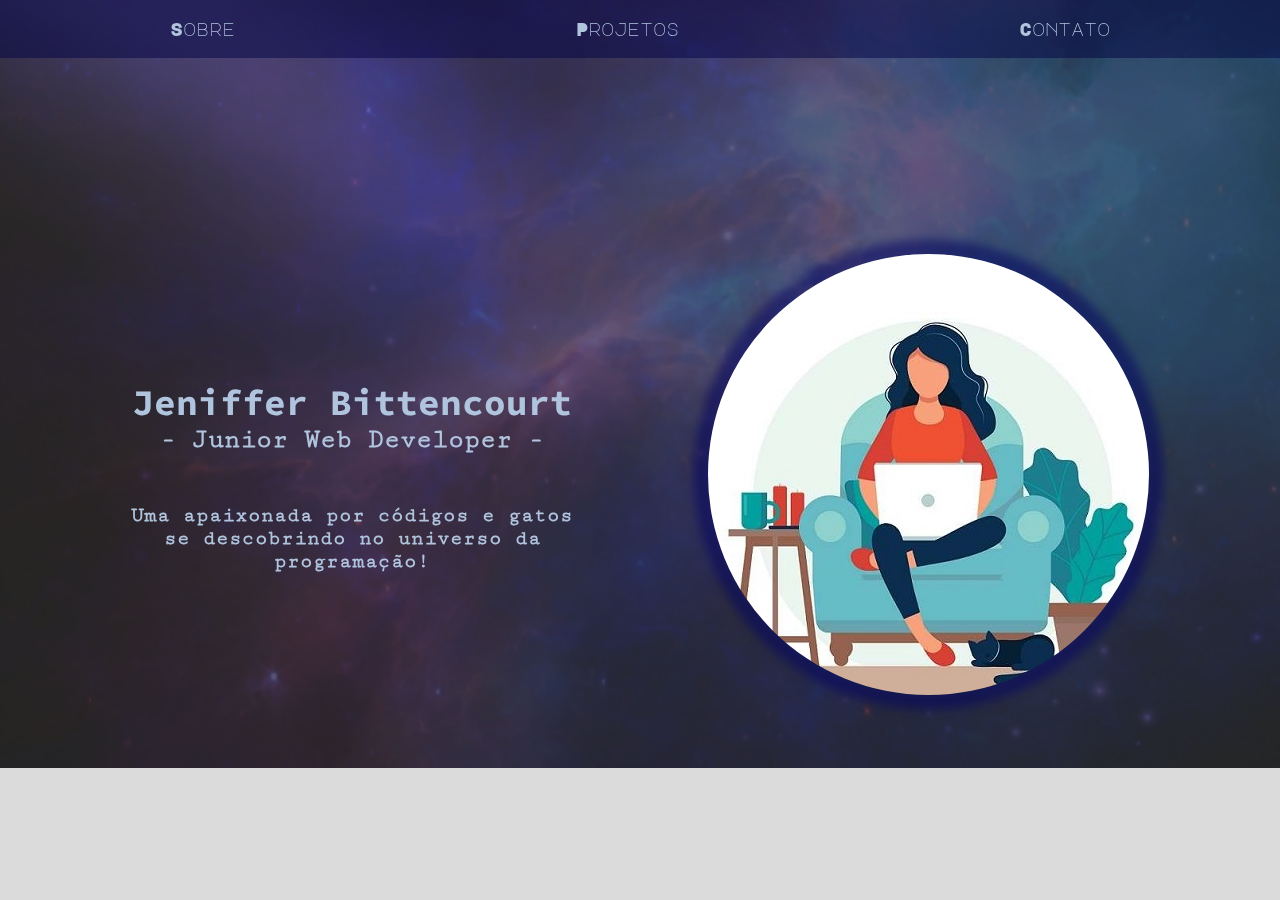
<file: index.html>
<!DOCTYPE html>
<html lang="pt-BR">
<head>
    <meta charset="UTF-8">
    <meta name="viewport" content="width=device-width, initial-scale=1.0">
    <title>Jeniffer Bittencourt</title>

    <link href="https://fonts.googleapis.com/css2?family=Cutive+Mono&family=Major+Mono+Display&family=Source+Code+Pro:wght@300&display=swap" rel="stylesheet">

    <link rel='icon' type='imagem/png' href='img/code.png'>
    
    <link rel='stylesheet' href='css/styles.css'>
</head>
<body>
    <header>
        <nav class="menu">
          <ul>
            <li><a href='sobre.html'>Sobre</a></li>
            <li><a href='projetos.html'>Projetos</a></li>
            <li><a href='contato.html'>Contato</a></li>
          </ul>
        </nav>
        <div class='homepageGrid'>
            <div class='textHome'>
                <h1 class="site-title">Jeniffer Bittencourt</h1>
                <h2 class="site-subtitle">- Junior Web Developer -</h2>
                <h3 class='descricao'>Uma apaixonada por códigos e gatos se descobrindo no universo da programação!</h3> 
            </div>
            <div >
                <img class='imgHome' src='img/pc_cat.jpg' alt='Imagem de mulher no computador com um gato ao lado'/>
            </div>
        </div>
      </header>
</body>
</html>
</file>
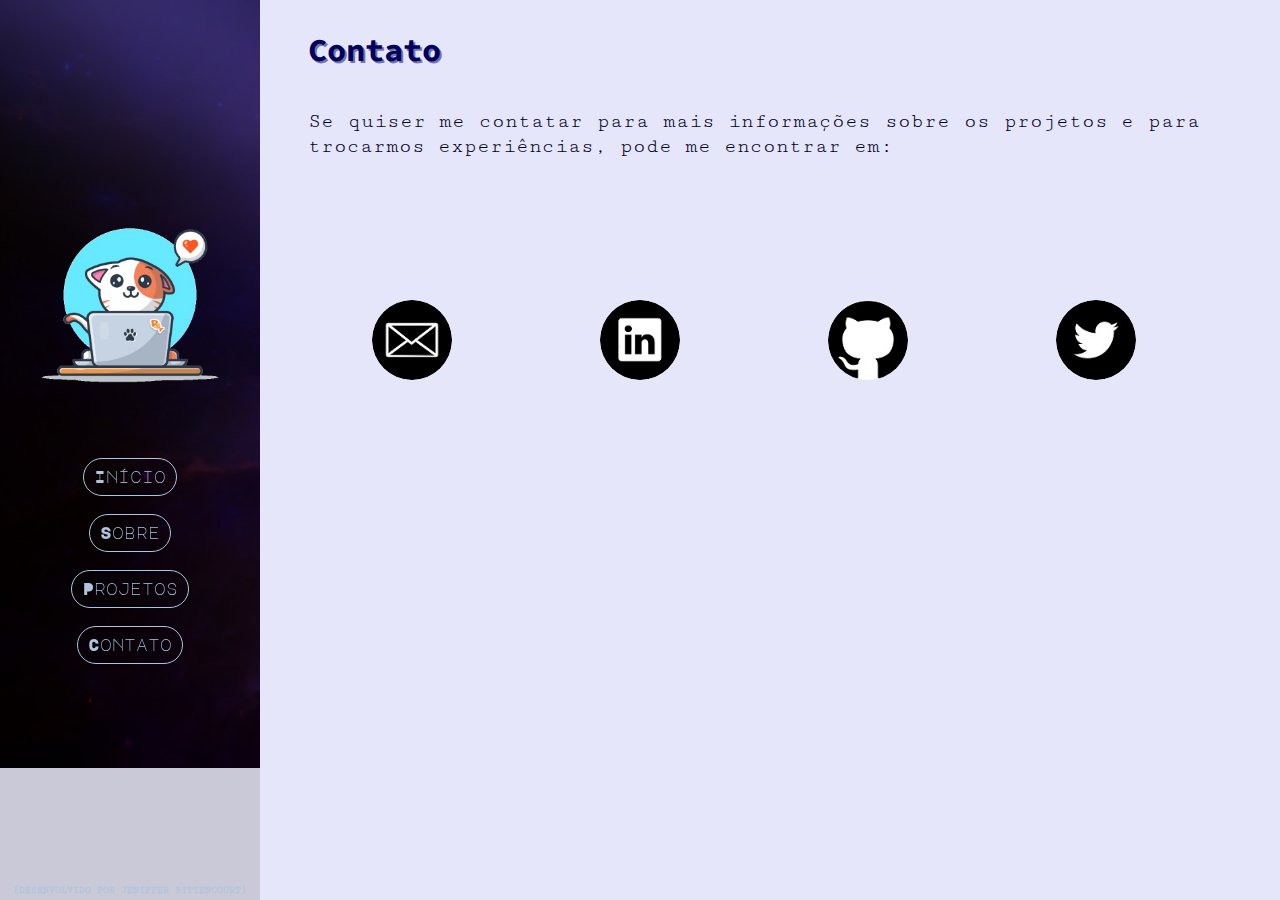
<file: contato.html>
<!DOCTYPE html>
<html lang="pt-BR">
<head>
    <meta charset="UTF-8">
    <meta name="viewport" content="width=device-width, initial-scale=1.0">
    <title>Contato - Jeniffer Bittencourt</title>

    <link href="https://fonts.googleapis.com/css2?family=Cutive+Mono&family=Major+Mono+Display&family=Source+Code+Pro:wght@300&display=swap" rel="stylesheet">

    <link rel='icon' type='imagem/png' href='img/code.png'>
    
    <link rel='stylesheet' href='css/contato.css'>
</head>
<body>
    <div class='container'>
        <div class='menu-pq'>
            <ul>
                <li><a href='index.html'>Início</a></li>
                <li><a href='sobre.html'>Sobre</a></li>
                <li><a href='projetos.html'>Projetos</a></li>
                <li><a href='contato.html'>Contato</a></li>
            </ul>
        </div>
        <header>
            <nav class="menu">
                <ul>
                    <img src='img/cat-pc3.png'>
                    <li><a href='index.html'>Início</a></li>
                    <li><a href='sobre.html'>Sobre</a></li>
                    <li><a href='projetos.html'>Projetos</a></li>
                    <li><a href='contato.html'>Contato</a></li>
                </ul>
            
            </nav>
                <h3>{DESENVOLVIDO POR JENIFFER BITTENCOURT}</h3>
        </header>  

        <main>
            <h1>Contato</h1>
            <p>Se quiser me contatar para mais informações sobre os projetos e para trocarmos experiências, pode me encontrar em: </p>

            <div class='contatos'>
                <figure class='email'>
                    <a href='mailto:lo.jbittencourt@gmail.com' target='_blank'> 
                        <img src='img/email.jpg' alt='Email'>
                        
                    </a>
                </figure>

                <figure class='linkedin'>
                    <a href="https://www.linkedin.com/in/jeniffer-bittencourt" target='_blank'> 
                        <img src='img/linkedin.jpg' alt='Linkedin'>
                        
                    </a>
                </figure>

                <figure class='github'>
                    <a href="https://github.com/jeniblodev" target='_blank'> 
                        <img src='img/github.jpg' alt='GitHub'>
                        
                    </a>
                </figure>

                <figure class='twitter'>
                    <a href="https://twitter.com/jeniblo_dev?s=09" target='_blank'> 
                        <img src='img/twitter.jpg' alt='Twitter'>
                        
                    </a>
                </figure>
            
            </div>

                
                           
        </main>
    </div>
      
</body>
</html>
</file>
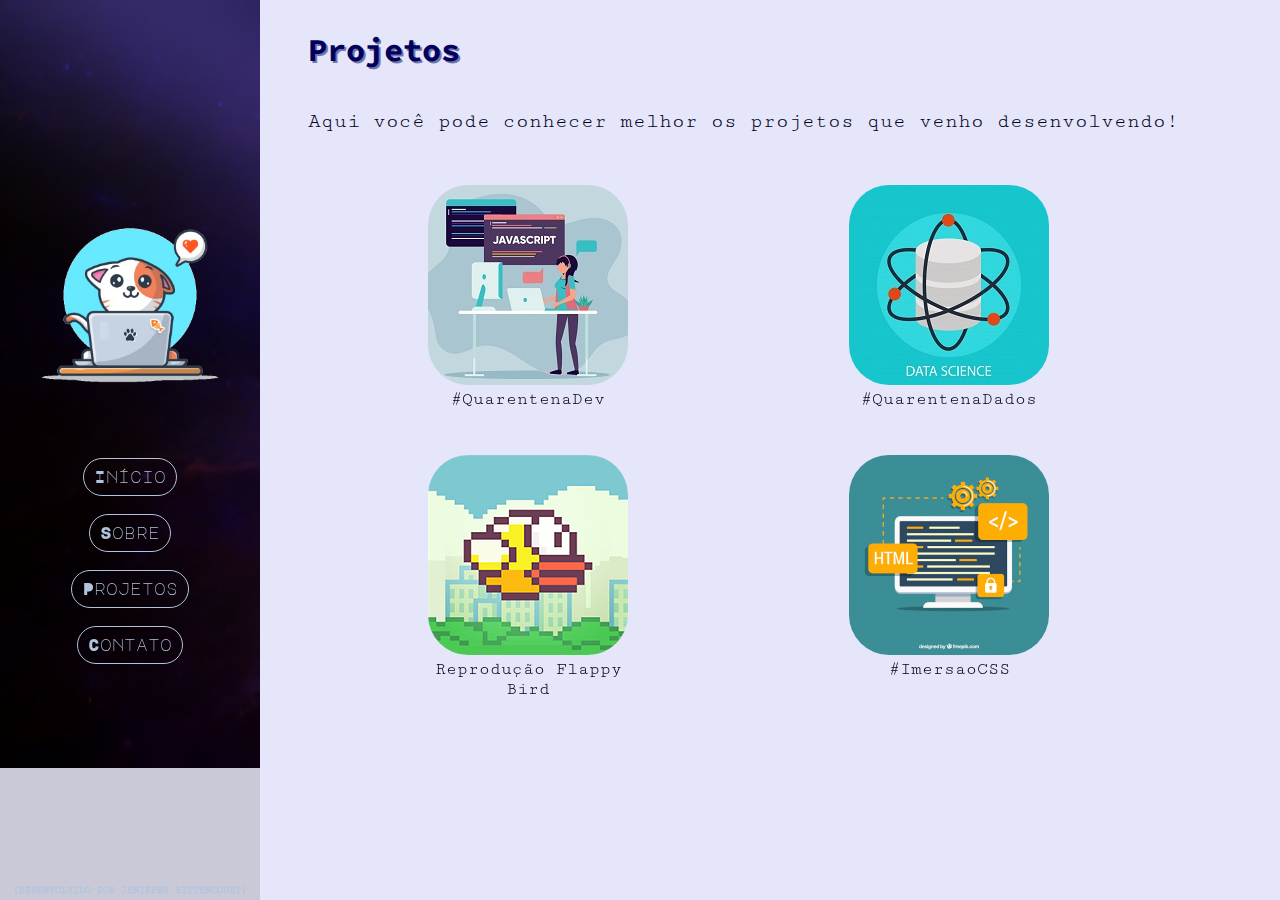
<file: projetos.html>
<!DOCTYPE html>
<html lang="pt-BR">
<head>
    <meta charset="UTF-8">
    <meta name="viewport" content="width=device-width, initial-scale=1.0">
    <title>Projetos - Jeniffer Bittencourt</title>

    <link href="https://fonts.googleapis.com/css2?family=Cutive+Mono&family=Major+Mono+Display&family=Source+Code+Pro:wght@300&display=swap" rel="stylesheet">

    <link rel='icon' type='imagem/png' href='img/code.png'>
    
    <link rel='stylesheet' href='css/projetos.css'>
</head>
<body>
    <div class='container'>
        <div class='menu-pq'>
            <ul>
                <li><a href='index.html'>Início</a></li>
                <li><a href='sobre.html'>Sobre</a></li>
                <li><a href='projetos.html'>Projetos</a></li>
                <li><a href='contato.html'>Contato</a></li>
            </ul>
        </div>
        <header>
            <nav class="menu">
                <ul>
                    <img src='img/cat-pc3.png'>
                    <li><a href='index.html'>Início</a></li>
                    <li><a href='sobre.html'>Sobre</a></li>
                    <li><a href='projetos.html'>Projetos</a></li>
                    <li><a href='contato.html'>Contato</a></li>
                </ul>
            
            </nav>
                <h3>{DESENVOLVIDO POR JENIFFER BITTENCOURT}</h3>
        </header>  

        <main>
            <h1>Projetos</h1>
            <p>Aqui você pode conhecer melhor os projetos que venho desenvolvendo!</p>

            <div class='projetos'>

                <div class="flip-card">
                    <div class='card'>
                        <a href="https://github.com/jeniblodev/-QuarentenaDev" target='_blank'> 
                            <figure class='frente'>
                                <img class='image' src='img/js-img.jpg' alt='javascript'>
                                <figcaption>#QuarentenaDev</figcaption>
                            </figure>
        
                            <div class="verso">
                                    Projetos em HTML, CSS e JavaScript desenvolvidos na #QuarentenaDev da Alura.
                            </div>
                        </a>
                    </div>
                </div>
                
                <div class="flip-card">
                    <div class="card">
                        <a href="https://github.com/jeniblodev/-QuarentenaDados" target='_blank'> 
                            <figure class='frente'>
                                <img class='image' src='img/data-science.jpg' alt='Ciência de Dados'>
                                <figcaption>#QuarentenaDados</figcaption>
                            </figure>
                            
                            <div class="verso">
                                    Projetos de análise de dados desenvolvidos na #QuarentenaDados da Alura.
                            </div>
                        </a>
                    </div>
                </div>
                
                <div class="flip-card">
                    <div class="card">
                        <a href="https://github.com/jeniblodev/-FlappyBird_game" target='_blank'> 
                            <figure class='frente'>
                                <img class='image' src='img/bird.jpg' alt='Jogo Flappy Bird'>
                                <figcaption>Reprodução Flappy Bird</figcaption>
                            </figure>
                            
                            <div class="verso">
                                    Reprodução do jogo Flappy Bird desenvolvida com base projeto do canal DevSoutinho.
                            </div>
                        </a>
                    </div>
                </div>
                
               <div class="flip-card">
                <div class="card">
                    <a href="https://github.com/jeniblodev/-ImersaoCSS" target='_blank'> 
                        <figure class='frente'>
                            <img class='image' src='img/2web-dev-creditos-freepik-br.freepik.com.jpg' alt='projeto site portfolio'>
                            <figcaption>#ImersaoCSS</figcaption>
                        </figure>
                        
                        <div class="verso">
                                Projeto inicial de criação deste site desenvolvido na #ImersaoCSS da Alura.
                        </div>
                    </a>
                </div>
               </div>
                
                
            </div>
                           
        </main>
    </div>
      
</body>
</html>
</file>
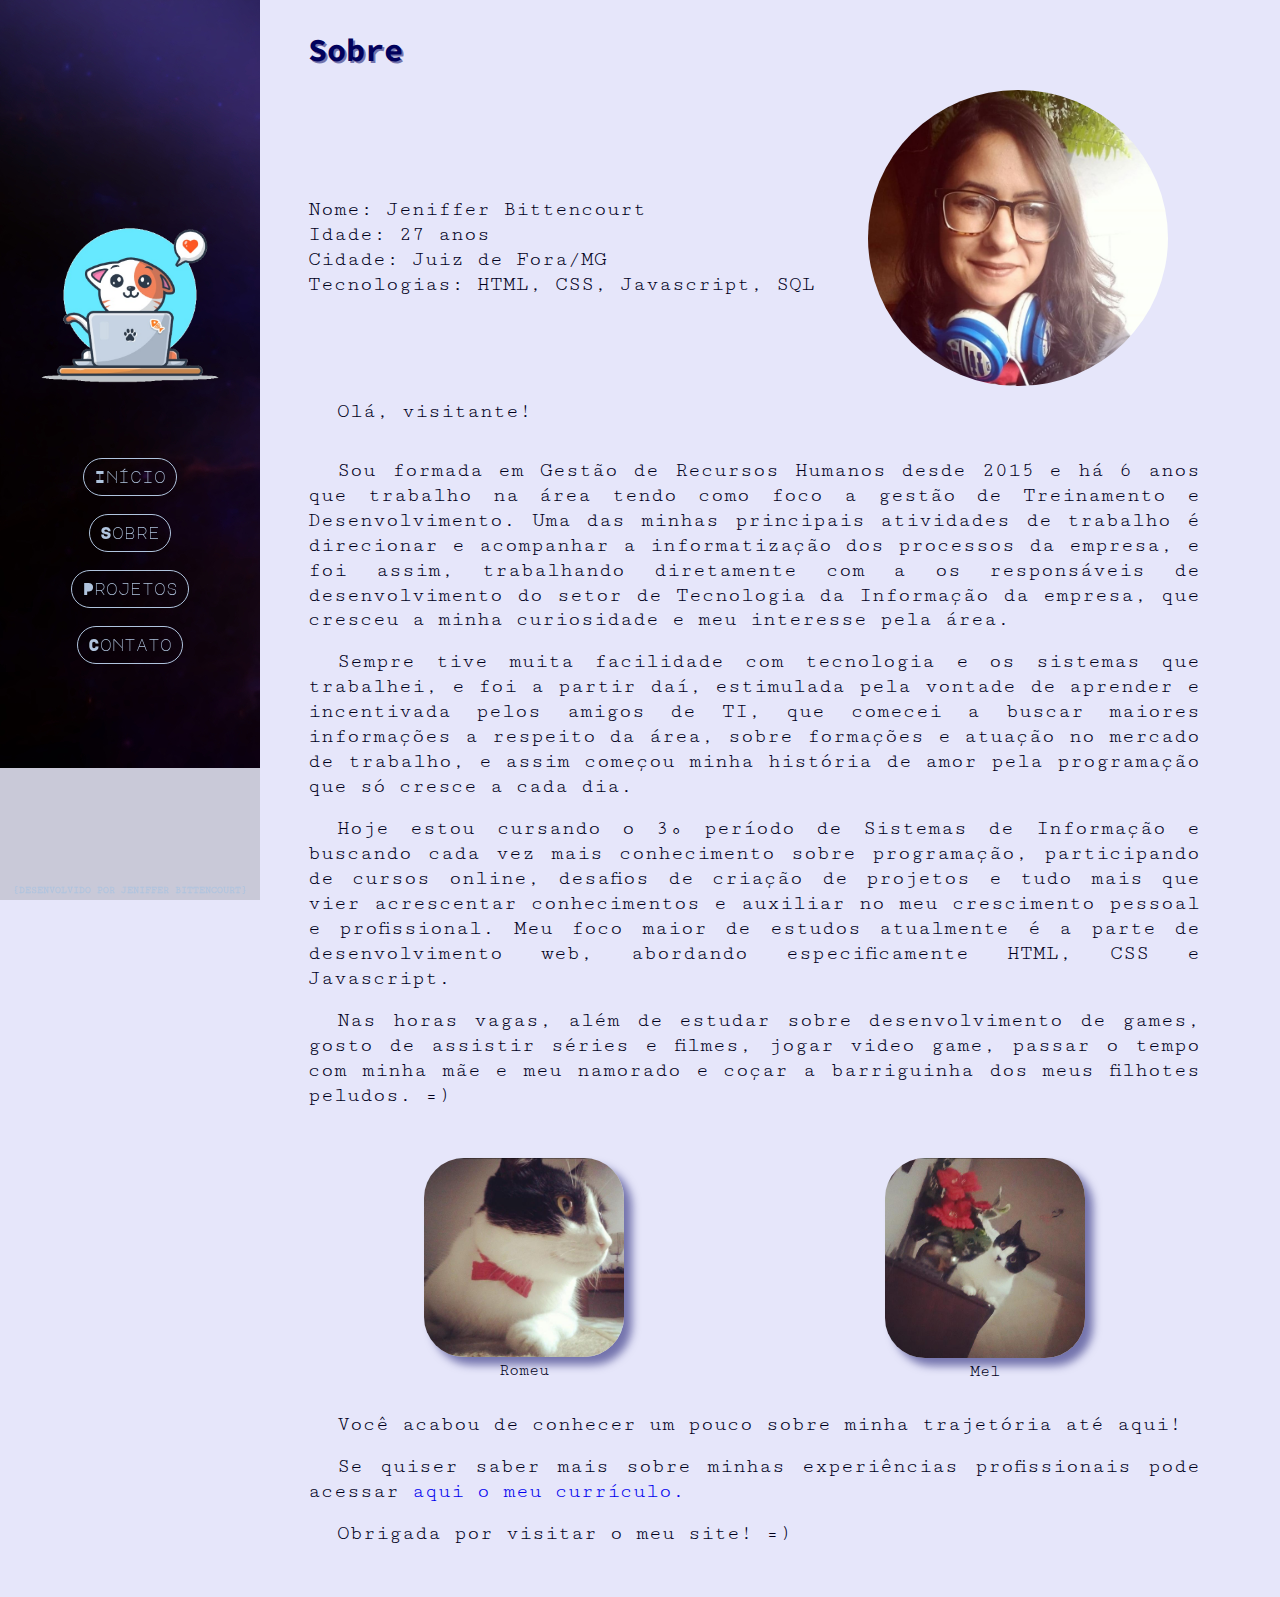
<file: sobre.html>
<!DOCTYPE html>
<html lang="pt-BR">
<head>
    <meta charset="UTF-8">
    <meta name="viewport" content="width=device-width, initial-scale=1.0">
    <title>Sobre - Jeniffer Bittencourt</title>

    <link href="https://fonts.googleapis.com/css2?family=Cutive+Mono&family=Major+Mono+Display&family=Source+Code+Pro:wght@300&display=swap" rel="stylesheet">

    <link rel='icon' type='imagem/png' href='img/code.png'>
    
    <link rel='stylesheet' href='css/sobre.css'>
</head>
<body>
    <div class='container'>
        <div class='menu-pq'>
            <ul>
                <li><a href='index.html'>Início</a></li>
                <li><a href='sobre.html'>Sobre</a></li>
                <li><a href='projetos.html'>Projetos</a></li>
                <li><a href='contato.html'>Contato</a></li>
            </ul>
        </div>
        <header>
            <nav class="menu">
                <ul>
                    <img src='img/cat-pc3.png'>
                    <li><a href='index.html'>Início</a></li>
                    <li><a href='sobre.html'>Sobre</a></li>
                    <li><a href='projetos.html'>Projetos</a></li>
                    <li><a href='contato.html'>Contato</a></li>
                </ul>
            
            </nav>
                <h3>{DESENVOLVIDO POR JENIFFER BITTENCOURT}</h3>
        </header>  

        <main>
            <h1>Sobre</h1>
            <div class='inicio'>
                <p>Nome: Jeniffer Bittencourt
                <p>Idade: 27 anos</p>
                <p>Cidade: Juiz de Fora/MG</p>
                <p>Tecnologias: HTML, CSS, Javascript, SQL</p>
                                  
            </div>

            <img class='foto' src='img/jeniblo.jpg' alt='Minha foto'>
            
            <div class="conteudo">
                <br><br><br><br><br><br><p>Olá, visitante!</p><br>

                <br><p>Sou formada em Gestão de Recursos Humanos desde 2015 e há 6 anos que trabalho na área tendo como foco a gestão de Treinamento e Desenvolvimento. Uma das minhas principais atividades de trabalho é direcionar e acompanhar a informatização dos processos da empresa, e foi assim, trabalhando diretamente com a os responsáveis de desenvolvimento do setor de Tecnologia da Informação da empresa, que cresceu a minha curiosidade e meu interesse pela área.</p><br>

                <p>Sempre tive muita facilidade com tecnologia e os sistemas que trabalhei, e foi a partir daí, estimulada pela vontade de aprender e incentivada pelos amigos de TI, que comecei a buscar maiores informações a respeito da área, sobre formações e atuação no mercado de trabalho, e assim começou minha história de amor pela programação que só cresce a cada dia.</p><br>

                <p>Hoje estou cursando o 3º período de Sistemas de Informação e buscando cada vez mais conhecimento sobre programação, participando de cursos online, desafios de criação de projetos e tudo mais que vier acrescentar conhecimentos e auxiliar no meu crescimento pessoal e profissional. Meu foco maior de estudos atualmente é a parte de desenvolvimento web, abordando especificamente HTML, CSS e Javascript.</p><br>

                <p>Nas horas vagas, além de estudar sobre desenvolvimento de games, gosto de assistir séries e filmes, jogar video game, passar o tempo com minha mãe e meu namorado e coçar a barriguinha dos meus filhotes peludos. =)</p><br>

                <div class='gatos'>
                    <figure>
                    <img src='img/romeu.jpg' alt='Foto do meu gato Romeu'>
                    <figcaption>Romeu</figcaption>
                    </figure>
                    <figure>
                    <img src='img/mel.jpg' alt='Foto da minha gata Mel'>
                    <figcaption>Mel</figcaption>
                    </figure>
                </div>

                <p>Você acabou de conhecer um pouco sobre minha trajetória até aqui!</p><br>

                <p class='curriculo'>Se quiser saber mais sobre minhas experiências profissionais pode acessar <a href='img/Curriculo-Jeniffer-Bittencourt-07.20.pdf' target='_blank'>aqui o meu currículo.</a></p><br>

                <p>Obrigada por visitar o meu site! =)</p><br><br><br>
            </div>
            
                      
        </main>
    </div>
      
</body>
</html>
</file>
<file: css/contato.css>
* {
    margin: 0;
    padding: 0;
    box-sizing: border-box;
}

body {
    background-color: #E6E6FA;
    
}

.menu-pq {
    background-color: rgba(18, 18, 97, 0.877);
    position: fixed;
    width: 100vw;
    top: 0px;
    padding-bottom: 20px;
    padding-top: 20px;
    font-family: 'Major Mono Display', monospace;
    

}

.menu-pq ul {
    display: flex;
    justify-content: space-evenly;
    
}

.menu-pq li{
    list-style: none;
    
}

.menu-pq a {
    color: #B0C4DE;
    text-decoration: none;
    font-size: 12px;
    padding: 20px;

    
}

.menu-pq a:active,
.menu-pq a:hover {
    text-shadow:  0.1em 0.1em rgba(228, 228, 241, 0.8);
}

.container {
    display: grid;
    grid-template-columns: 260px 5fr;
    grid-template-rows: 100%;
    height: 100vh;
    grid-template-areas: 'header main';
       
    
}

header {
    background-image: url('../img/nebulosa.jpg');
    background-repeat: no-repeat;
    backdrop-filter: invert(14%);
    height: 100vh;
    width: 260px;
    position: fixed;
    grid-area: header;
    
}

.container .menu {
  display: flex;
  justify-content: center;
  align-items: center;
  height: 100vh;
  margin:auto;
  font-family: 'Major Mono Display', monospace;
  
}

.container .menu img {
    height: 160px;
    margin-bottom: 60px;
    

}

.menu li {
    list-style: none;
    text-align: center;
    padding: 20px;
    
       
}

.menu a {
    color: #B0C4DE;
    text-decoration: none;
    border: 1px solid #B0C4DE;
    padding: 10px;
    border-radius: 20px;
    transition: box-shadow .5s;
}


.menu a:hover {
    box-shadow: 0em 0em 0.2em 0.4em rgba(3, 3, 97, 0.5);
}

h3 {
    color: #B0C4DE;
    margin-top: -15px;
    font-family: 'Cutive Mono', monospace;
    font-size: 10px;
    text-align: center;

}

@media (max-width: 538px) {
    header {
        display: none;
    }
    
    h1 {
        margin-left: -310px;
        padding-top: 60px;
    }
    
    p {
        margin-left: -310px;
        font-family: 'Source Code Pro', monospace;
        
    }

    .contatos {
        margin-left: -310px;
    }

        
}

@media (min-width: 538px) {
    .menu-pq {
        display: none;
    }
}


main {
    font-family: 'Cutive Mono', monospace;
    margin-right: 5em;
    margin-left: 3em;
    grid-area: main;
    
        
}

main h1 {
    font-family: 'Source Code Pro', monospace;
    color: rgb(2, 2, 92);
    text-shadow:  0.05em 0.05em rgba(3, 3, 97, 0.5);
    margin-top: 30px;
    margin-bottom: 40px;
}

main p {
    text-align: justify;
    font-size: 1.3em;
    color: rgb(0, 0, 26);
    line-height: 1.2em;
    
}

@media (max-width: 900px) {
    main {
        margin-left: 3em;
        font-size: 0.9em;
    }

}

@media (max-width: 643px) {
    main {
        margin-left: 5em;
        margin-right: 3em;
        
    }

}

.contatos {
    display: grid;
    gap: 20px;
    text-align: center;
    margin-top: 70px;
    margin-bottom: 70px;
    
}

.contatos img {
    border-radius: 50%;
    transition: box-shadow .5s;
    height: 80px;
}

.contatos a:active img,
.contatos a:hover img {
    box-shadow: 0em 0em 0.2em 0.4em rgba(3, 3, 97, 0.5);
}


@media (min-width: 837px) {
    .contatos {
        grid-template-columns: 1fr 1fr 1fr 1fr;
        margin-top: 140px;
        
    }
}

@media (max-width: 362px) {
   p {
       margin-right: 1em;
   }

}
</file>
<file: css/projetos.css>
* {
    margin: 0;
    padding: 0;
    box-sizing: border-box;
}

body {
    background-color: #E6E6FA;
    
}

.menu-pq {
    background-color: rgba(18, 18, 97, 0.877);
    position: fixed;
    width: 100vw;
    top: 0px;
    padding-bottom: 20px;
    padding-top: 20px;
    font-family: 'Major Mono Display', monospace;
    z-index: 1;

}

.menu-pq ul {
    display: flex;
    justify-content: space-evenly;
    
    
}

.menu-pq li{
    list-style: none;
    
}

.menu-pq a {
    color: #B0C4DE;
    text-decoration: none;
    font-size: 12px;
    padding: 20px;

    
}

.menu-pq a:active,
.menu-pq a:hover {
    text-shadow:  0.1em 0.1em rgba(228, 228, 241, 0.8);
}

.container {
    display: grid;
    grid-template-columns: 260px 5fr;
    grid-template-rows: 100%;
    height: 100vh;
    grid-template-areas: 'header main';
       
    
}

header {
    background-image: url('../img/nebulosa.jpg');
    background-repeat: no-repeat;
    backdrop-filter: invert(14%);
    height: 100vh;
    width: 260px;
    position: fixed;
    grid-area: header;
    
}

.container .menu {
  display: flex;
  justify-content: center;
  align-items: center;
  height: 100vh;
  margin:auto;
  font-family: 'Major Mono Display', monospace;
  
}

.container .menu img {
    height: 160px;
    margin-bottom: 60px;
    

}

.menu li {
    list-style: none;
    text-align: center;
    padding: 20px;
       
}

.menu a {
    color: #B0C4DE;
    text-decoration: none;
    border: 1px solid #B0C4DE;
    padding: 10px;
    border-radius: 20px;
    transition: box-shadow .5s;
}


.menu a:hover {
    box-shadow: 0em 0em 0.2em 0.4em rgba(3, 3, 97, 0.5);
}

h3 {
    color: #B0C4DE;
    margin-top: -15px;
    font-family: 'Cutive Mono', monospace;
    font-size: 10px;
    text-align: center;

}

@media (max-width: 538px) {
    header {
        display: none;
    }
    
    h1 {
        margin-left: -280px;
        padding-top: 60px;
    }
    
    p {
        margin-left: -280px;
        font-family: 'Source Code Pro', monospace;
        
    }

   .projetos {
       text-align: center;

   }

        
}

@media (min-width: 538px) {
    .menu-pq {
        display: none;
    }
}


main {
    font-family: 'Cutive Mono', monospace;
    margin-right: 5em;
    margin-left: 3em;
    grid-area: main;
    
        
}

main h1 {
    font-family: 'Source Code Pro', monospace;
    color: rgb(2, 2, 92);
    text-shadow:  0.05em 0.05em rgba(3, 3, 97, 0.5);
    margin-top: 30px;
    margin-bottom: 40px;
}

main p {
    text-align: justify;
    font-size: 1.3em;
    color: rgb(0, 0, 26);
    line-height: 1.2em;
    
}

.projetos {
    display: grid;
    gap: 70px;
    align-content: center;
    justify-content: center;
    text-align: center;
    margin-top: 50px;
    margin-bottom: 60px;
    margin-left: 120px;
    
    
}

.projetos img {
    border-radius: 20%;
    height: 200px;
    width: 200px;
    
}

.projetos figcaption {
    color: rgb(0, 0, 26);
    font-size: 18px;
    
}

.projetos a {
    text-decoration: none;
    
}

.projetos a:hover {
    text-decoration: underline;
}

@media (min-width: 837px) {
    .projetos {
        grid-template-columns: 1fr 1fr;
    }
}

.flip-card {
    perspective: 600px;
    margin-right: 0px;
    width: 200px;  
    height: 200px;
    
}

.card {
    position: relative;
    height: 200px;
    width: 200px;
    transform-style: preserve-3d;
    transition: transform 1s;
    justify-content: center;
}

.flip-card:hover .card {
    transform: rotateY(180deg);
}

.frente,
.verso {
    position: absolute;
    top: 0;
    left: 0;
    backface-visibility: hidden;
    
}

.verso {
    background-color: white;
    height: 200px;
    width: 200px;
    transform: rotateY(180deg);
    border-radius: 20%;
    text-align: center;
    padding-top: 50px;
    color: rgb(0, 0, 26);
    font-size: 18px;
}

@media (max-width: 950px) {
   .projetos {
       margin-left: 2em;
   }
}

@media (max-width: 603px) {
    .projetos {
        margin-left: -250px;

    }
}
</file>
<file: css/sobre.css>
* {
    margin: 0;
    padding: 0;
    box-sizing: border-box;
}

body {
    background-color: #E6E6FA;
}

.menu-pq {
    background-color: rgba(18, 18, 97, 0.877);
    position: fixed;
    width: 100vw;
    top: 0px;
    padding-bottom: 20px;
    padding-top: 20px;
    font-family: 'Major Mono Display', monospace;
    
    

}

.menu-pq ul {
    display: flex;
    justify-content: space-evenly;
    
    
}

.menu-pq li{
    list-style: none;
    
}

.menu-pq a {
    color: #B0C4DE;
    text-decoration: none;
    font-size: 12px;
    padding: 20px;
    
    
}

.menu-pq a:active,
.menu-pq a:hover {
    text-shadow:  0.1em 0.1em rgba(228, 228, 241, 0.8);
}

.container {
    display: grid;
    grid-template-columns: 260px 5fr;
    grid-template-rows: 100%;
    height: 100vh;
    grid-template-areas: 'header main';
    
    
}

header {
    background-image: url('../img/nebulosa.jpg');
    background-repeat: no-repeat;
    backdrop-filter: invert(14%);
    height: 100vh;
    width: 260px;
    position: fixed;
    grid-area: header;
    
}

.container .menu {
  display: flex;
  justify-content: center;
  align-items: center;
  height: 100vh;
  margin:auto;
  font-family: 'Major Mono Display', monospace;
  
}

.container .menu img {
    height: 160px;
    margin-bottom: 60px;
    

}

.menu li {
    list-style: none;
    text-align: center;
    padding: 20px;
       
}

.menu a {
    color: #B0C4DE;
    text-decoration: none;
    border: 1px solid #B0C4DE;
    padding: 10px;
    border-radius: 20px;
    transition: box-shadow .5s;
}


.menu a:hover {
    box-shadow: 0em 0em 0.2em 0.4em rgba(3, 3, 97, 0.5);
}

h3 {
    color: #B0C4DE;
    margin-top: -15px;
    font-family: 'Cutive Mono', monospace;
    font-size: 10px;
    text-align: center;

}

@media (max-width: 652px) {
    header {
        display: none;
    }
    
    h1 {
        margin-left: -310px;
        padding-top: 60px;
    }
    
    p {
        margin-left: -310px;
    }

    .gatos {
        margin-left: -320px;
    }
}

@media (min-width: 652px) {
    .menu-pq {
        display: none;
    }

    
}


main {
    font-family: 'Cutive Mono', monospace;
    margin-right: 5em;
    margin-left: 3em;
    grid-area: main;
    
    
    
        
}

main h1 {
    font-family: 'Source Code Pro', monospace;
    color: rgb(2, 2, 92);
    text-shadow:  0.05em 0.05em rgba(3, 3, 97, 0.5);
    margin-top: 30px;
    margin-bottom: 40px;
    
    
}

main p {
    text-align: justify;
    font-size: 1.3em;
    color: rgb(0, 0, 26);
    line-height: 1.2em;
    text-indent: 1.4em;
    max-width: 100vw;
    
}

@media (max-width: 900px) {
    main {
        margin-left: 3em;
        font-size: 0.9em;
    }

}

@media (max-width: 643px) {
    main {
        margin-left: 5.5em; 
        width: 0px;
        margin-right: 5.5em;
        
        
        
        
    }

}

.inicio {
    margin-top: 8em;
    max-width: 550px;
    
    
}

.inicio p {
    text-indent: 0;
   
}

.curriculo a {
    text-decoration: none;
}

.curriculo a:hover {
    text-decoration: underline;
}


.foto {
    width: 300px;
    border-radius: 50%;
    float: right;
    margin: 2em;
    margin-top: -13em;
    
}

.gatos {
    display: grid;
    gap: 30px;
    margin-top: 2em;
    margin-bottom: 2em;
    text-align: center;
    color: rgb(0, 0, 26);

    
}

@media (min-width: 783px) {
    .gatos {
        grid-template-columns: 1fr 1fr;
    }

}

.gatos img {
    width: 200px;
    border-radius: 20%;
    box-shadow:  .5em .5em .5em rgba(3, 3, 97, .5);
}

.gatos figcaption {
    color: rgb(0, 0, 26);
    font-size: 17px;
}

@media (max-width: 1200px) {
    .inicio {
        margin-top: 2em;
        
    }

    .foto {
        margin: 2em;
        margin-top: 8em;
        
    }

    .conteudo {
        margin-top: -2em;
    }
}

@media (max-width: 1057px) {
   .gatos img {
        height: 150px;
        width: 150px;
    }
}

@media (max-width: 783px) {
    .foto {
        width: 150px;
    
    }

}

@media (max-width: 583px) {
    .conteudo {
        margin-right: 4em;
    }

}

@media (max-width: 556px) {
    .conteudo {
        margin-right: 2em;
        margin-left: 1em;
        margin-top: -7em;
    }

    .foto {
        float: none;
        margin-left: -200px;
        margin-top: 1em;
    }

}

@media (max-width: 392px) {
    .inicio {
        font-size: 10px;
        max-width: 50px;
    }
   
    .conteudo {
        font-size: 12px;
        margin-left: -0.5em;
        margin-right: .4em;
    }

}

@media (max-width: 360px) {
    .inicio {
        font-size: 10px;
        width: 50px;
    }
   
    .conteudo {
        font-size: 12px;
        margin-left: -0.5em;
        margin-right: 5em;
    }

    .foto {
        margin-left: -250px;
    }

}
</file>
<file: css/styles.css>
/* resetando as configurações padrão do css*/

* {
    margin: 0;
    padding: 0;
    box-sizing: border-box;
}

body {
    background-image: url('../img/nebulosa.jpg');
    background-repeat: no-repeat;
    backdrop-filter: invert(14%);
    height: 100vh;
    font-size: 12px;
}

@media (min-width: 400px) {
    body {
        font-size: 14px;
    }
}

@media (min-width: 600px) {
    body {
        font-size: 18px;
    }
}

header {
    height: 100vh;
    width: 100vw;
    display: flex;
    align-content: center;
    justify-content: center;
}

.menu {
    background-color: rgba(2, 2, 68, 0.5);
    position: fixed;
    width: 100vw;
    top: 0px;
    padding-bottom: 20px;
    padding-top: 20px;
    font-family: 'Major Mono Display', monospace;
}

.menu ul {
    display: flex;
    justify-content: space-around;
    
}

.menu li {
    list-style: none;
    
}

a {
    color: #B0C4DE;
    text-decoration: none;
    
}

a:active,
a:hover {
    text-decoration: underline;
    text-shadow: 0px 0px 20px #B0C4DE;
}

.homepageGrid {
    display: grid;
    gap: 50px;
    align-content: center;
    justify-content: center;
    height: 100vh;
    text-align: center;
    
       
}

.homepageGrid .site-title {
    font-family: 'Source Code Pro', monospace;
    text-align: center;
    
}

.homepageGrid .site-subtitle, .descricao {
    font-family: 'Cutive Mono', monospace;
}

.homepageGrid .site-subtitle {
    text-align: center;
}

.homepageGrid .descricao {
    padding-top: 2em;
    text-align: center;
    
    
}


.homepageGrid .textHome {
    color: #B0C4DE;
    
    
}

.homepageGrid .imgHome {
    height: 250px;
    width: 250px;
    border-radius: 50%;
    object-fit: cover;
    box-shadow: 0em 0em 0.5em 0.8em rgba(3, 3, 97, 0.5);
    align-content: center;
    justify-content: center;
    
     
    
}



@media (min-width: 970px) {
    .homepageGrid {
        grid-template-columns: 450px 450px;
        align-content: center;
        gap: 2em;
        

    }

    .homepageGrid .imgHome {
        height: 441px;
        width: 441px;
        
    }

    .homepageGrid .textHome {
        padding-top: 180px;
        
        
    }
    
    .homepageGrid .descricao {
        color: #B0C4DE;
        padding-top: 50px;
    }
}

@media (min-width: 1070px) {
    .homepageGrid {
        gap: 7em;
        

    }

    .homepageGrid .imgHome {
        margin-top: 3em;
        
    }
}
</file>
